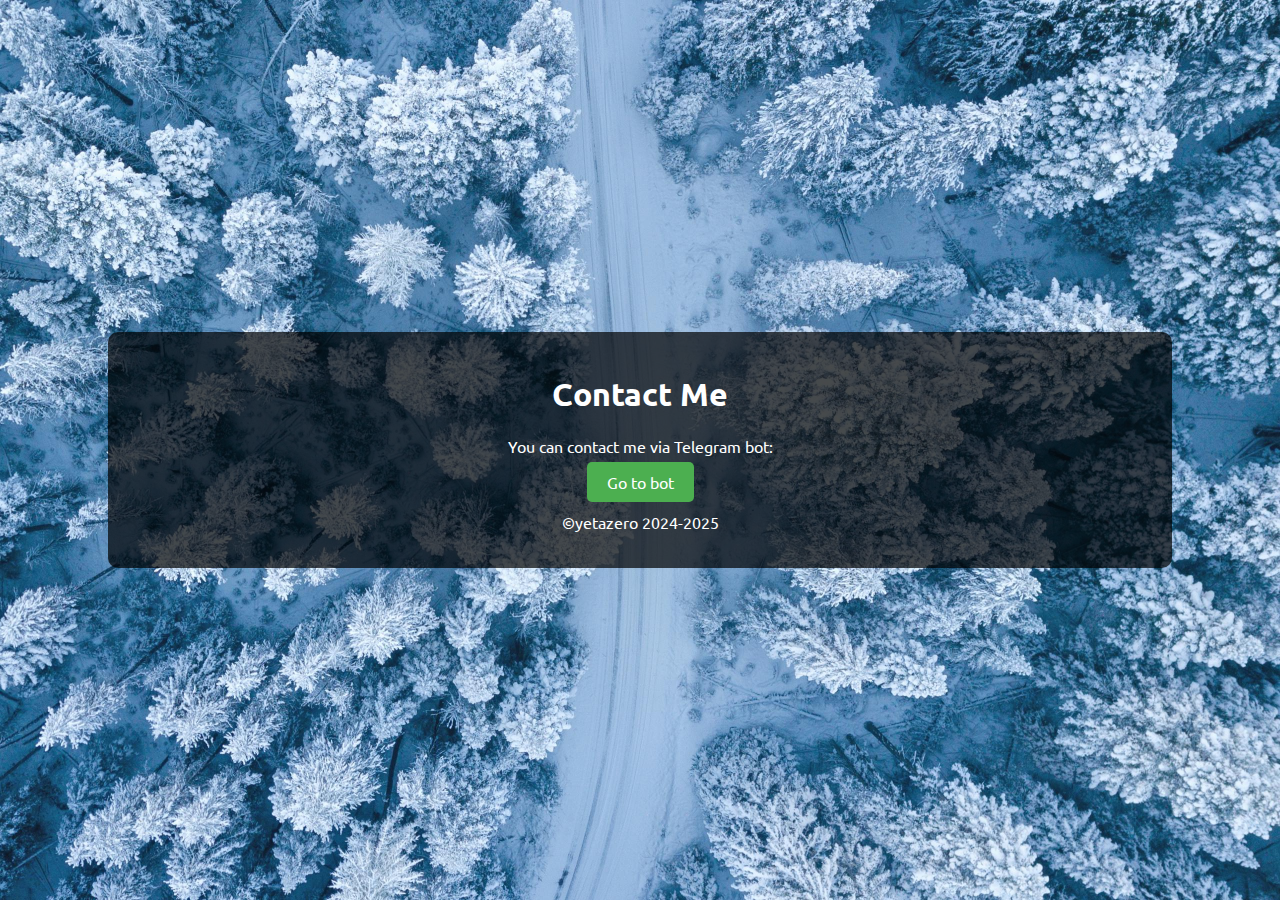
<file: index.html>
<!DOCTYPE html>
<html>
<head>
    <meta charset="UTF-8">
    <title>Contact Me</title>
    <link rel="stylesheet" href="style.css">
    <link rel="preconnect" href="https://fonts.googleapis.com">
    <link rel="preconnect" href="https://fonts.gstatic.com" crossorigin>
    <link href="https://fonts.googleapis.com/css2?family=Ubuntu:ital,wght@0,300;0,400;0,500;0,700;1,300;1,400;1,500;1,700&display=swap" rel="stylesheet">
    <link rel="icon" href="heart.png" type="image/png">
</head>
<body>
    <div class="background">
        <div class="container">
            <header>
                <h1>Contact Me</h1>
            </header>

            <section class="contact">
                <p>You can contact me via Telegram bot:</p>
                <a href="https://t.me/WttFeedbackbot?start" class="button">Go to bot</a>
            </section>

            <footer>
                <p>©yetazero 2024-2025</p>
        </footer>
        </div>
    </div>
</body>
</html>
</file>
<file: style.css>
body {
    font-family: 'Ubuntu', sans-serif;
    text-align: center;
    margin: 0;
}

.background {
    background-image: url('bg0.jpg');
    background-size: cover;
    background-position: center;
    height: 100vh;
    display: flex;
    justify-content: center;
    align-items: center;
}

.container {
    width: 80%;
    background-color: rgba(0, 0, 0, 0.7);
    color: #fff;
    padding: 20px;
    border-radius: 10px;
}

header {
    margin-bottom: 20px;
}

.contact {
    margin-bottom: 20px;
}

.button {
    background-color: #4CAF50;
    color: white;
    padding: 10px 20px;
    text-decoration: none;
    border-radius: 5px;
}
</file>
